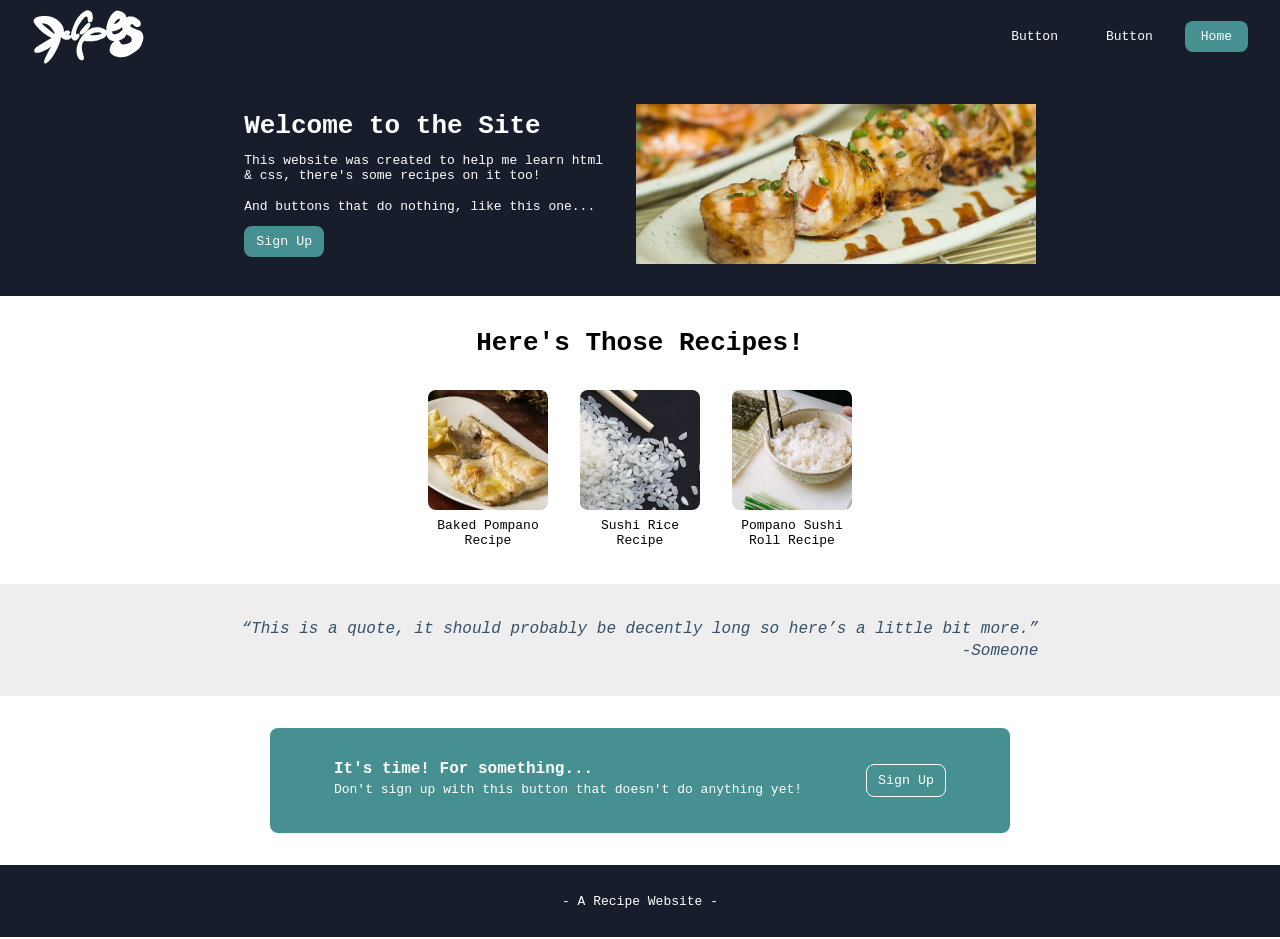
<file: index.html>
<!DOCTYPE html>
<html lang="en">
<head>
    <meta charset="UTF-8">
    <meta name="viewport" content="width=device-width, initial-scale=1.0">
    <title>Recipes</title>
    <link rel="stylesheet" href="./styles.css">
</head>
<body>
    <div class="pageheader">
        <image class="logo" src="./images/recipeslogo.svg"/>
        <a href="#" class="headerbutton">Button</a>
        <a href="#" class="headerbutton">Button</a>
        <a href="./index.html" class="headerbutton home">Home</a>
    </div>
    <div class="pagebody">
        <div class="welcome section">
            <div class="welcome content">
                <h1 class="welcome">Welcome to the Site</h1>
                <p class="welcome">This website was created to help me learn html & css, there's some recipes on it too!
                </p>
                <p class="welcome">And buttons that do nothing, like this one...</p>
                <button class="welcome">Sign Up</button>
            </div>
            <img src="./images/homesushi.jpg" alt="Rice Grains" class="welcome">
        </div>
        <div class="info section">
            <h1 class="info">Here's Those Recipes!</h1>
            <div class="info content">
                <div class="info card">
                    <a href="./recipes/baked-pompano.html">
                        <img src="./images/bakedpompanosquare.jpg" alt="baked fish fillet" class="info" width="120px" height="120px">
                    </a>
                    <p class="info">Baked Pompano Recipe</p>
                </div>
                <div class="info card">
                    <a href="./recipes/sushi-rice.html">
                        <img src="./images/sushiricesquare.jpg" alt="baked fish fillet" class="info" width="120px" height="120px">
                    </a>
                    <p class="info">Sushi Rice Recipe</p>
                </div>
                <div class="info card">
                    <a href="./recipes/pompano-sushi.html">
                        <img src="./images/sushirollsquare.jpg" alt="baked fish fillet" class="info" width="120px" height="120px">
                    </a>
                    <p class="info">Pompano Sushi Roll Recipe</p>
                </div>
            </div>
        </div>
        <div class="quote section">
            <div class="quote content">
                <p class="quote">&ldquo;This is a quote, it should probably be decently long so here&rsquo;s a little bit more.&rdquo;</p>
                <p class="quote author">-Someone</p>
            </div>
        </div>
        <div class="action section">
            <div class="action container">
                <div class="action content">
                    <div class="action text">
                        <h1 class="action">It's time! For something...</h1>
                        <p class="action">Don't sign up with this button that doesn't do anything yet!</p>
                    </div>
                </div>
                <button class="action">Sign Up</button>
            </div>
        </div>
    </div>
    <div class="footer">
        - A Recipe Website -
    </div>
</body>
</html>
</file>
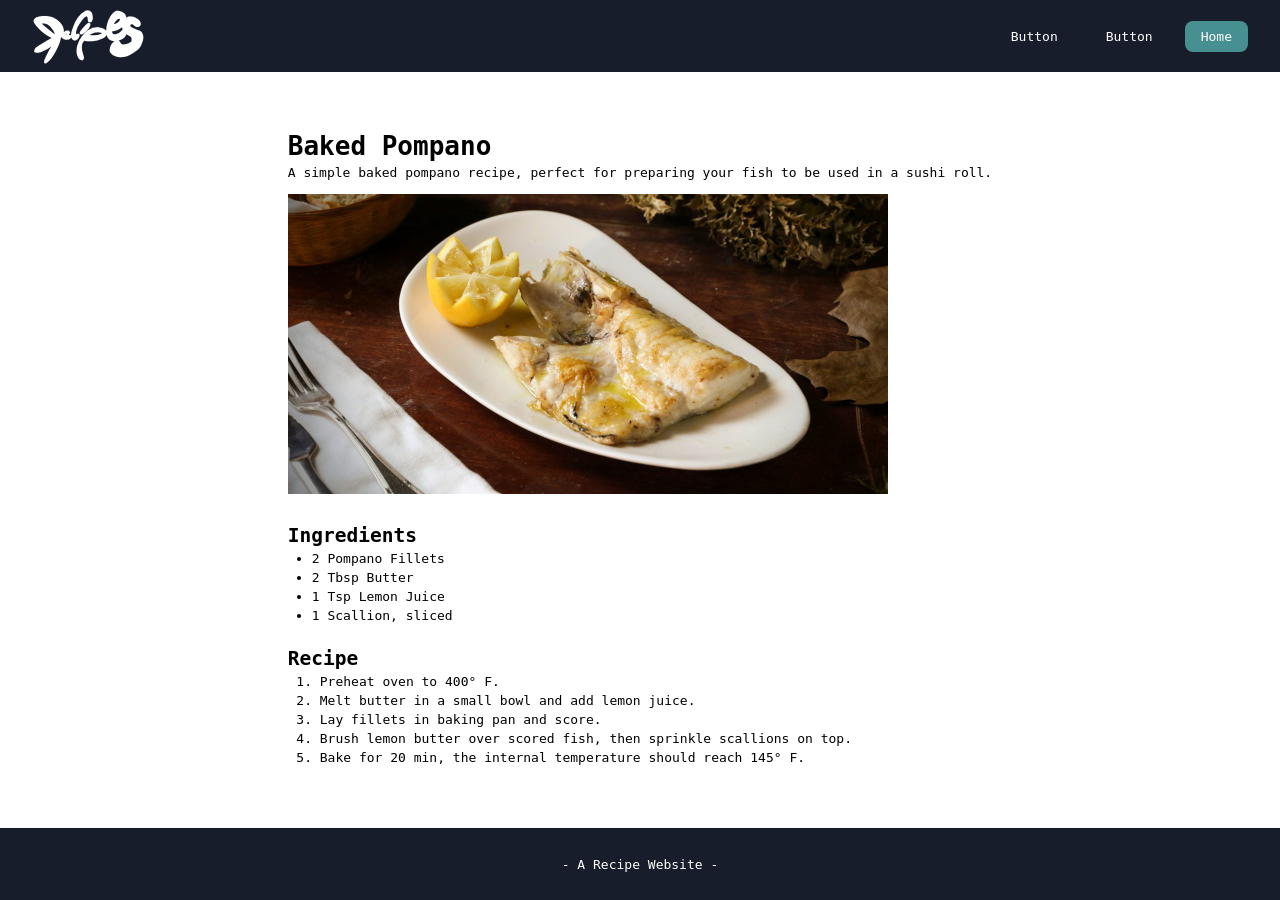
<file: recipes/baked-pompano.html>
<!DOCTYPE html>
<html lang="en">
<head>
    <meta charset="UTF-8">
    <meta name="viewport" content="width=device-width, initial-scale=1.0">
    <title>Baked Pompano</title>
    <link rel="stylesheet" href="../styles.css">
</head>
<body>
    <div class="pageheader">
        <image class="logo" src="../images/recipeslogo.svg"/>
        <a href="#" class="headerbutton">Button</a>
        <a href="#" class="headerbutton">Button</a>
        <a href="../index.html" class="headerbutton home">Home</a>
    </div>
    <div class="pagebody recipe">
        <h1>Baked Pompano</h1>
        <p>A simple baked pompano recipe, perfect for preparing your fish to be used in a sushi roll.</p>

        <img src="../images/bakedpompano.jpg" alt="Two baked pompano fillets" width="600" height="300" class="recipe">

        <h2>Ingredients</h2>
        <ul>
            <li>2 Pompano Fillets</li>
            <li>2 Tbsp Butter</li>
            <li>1 Tsp Lemon Juice</li>
            <li>1 Scallion, sliced</li>
        </ul>

        <h2>Recipe</h2>
        <ol>
            <li>Preheat oven to 400&#176; F.</li>
            <li>Melt butter in a small bowl and add lemon juice.</li>
            <li>Lay fillets in baking pan and score.</li>
            <li>Brush lemon butter over scored fish, then sprinkle scallions on top.</li>
            <li>Bake for 20 min, the internal temperature should reach 145&#176; F.</li>
        </ol>
    </div>
    <div class="footer">
        - A Recipe Website -
    </div>
</body>
</html>
</file>
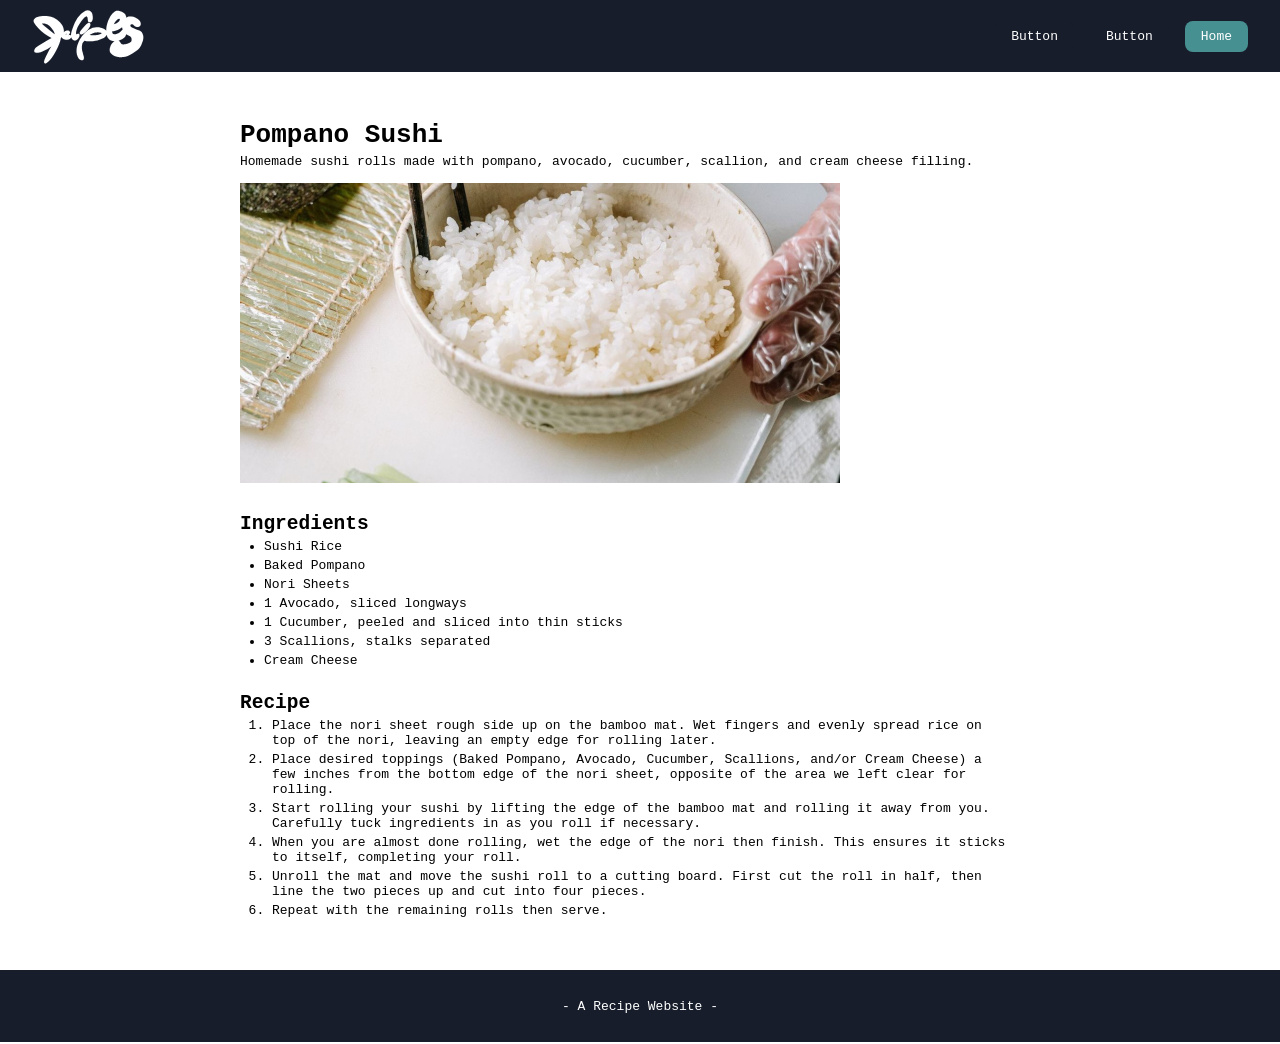
<file: recipes/pompano-sushi.html>
<!DOCTYPE html>
<html lang="en">
<head>
    <meta charset="UTF-8">
    <meta name="viewport" content="width=device-width, initial-scale=1.0">
    <title>Pompano Sushi</title>
    <link rel="stylesheet" href="../styles.css">
</head>
<body>
    <div class="pageheader">
        <image class="logo" src="../images/recipeslogo.svg"/>
        <a href="#" class="headerbutton">Button</a>
        <a href="#" class="headerbutton">Button</a>
        <a href="../index.html" class="headerbutton home">Home</a>
    </div>
    <div class="pagebody recipe">
        <h1>Pompano Sushi</h1>
        <p>Homemade sushi rolls made with pompano, avocado, cucumber, scallion, and cream cheese filling.</p>

        <img src="../images/sushiroll.jpg" alt="Two sushi rolls being made" width="600" height="300" class="recipe">
        <h2>Ingredients</h2>
        <ul>
            <li>Sushi Rice</li>
            <li>Baked Pompano</li>
            <li>Nori Sheets</li>
            <li>1 Avocado, sliced longways </li>
            <li>1 Cucumber, peeled and sliced into thin sticks</li>
            <li>3 Scallions, stalks separated</li>
            <li>Cream Cheese</li>
        </ul>

        <h2>Recipe</h2>
        <ol>
            <li>Place the nori sheet rough side up on the bamboo mat. Wet fingers and evenly spread rice on top of the nori, leaving an empty edge for rolling later.</li>
            <li>Place desired toppings (Baked Pompano, Avocado, Cucumber, Scallions, and/or Cream Cheese) a few inches from the bottom edge of the nori sheet, opposite of the area we left clear for rolling.</li>
            <li>Start rolling your sushi by lifting the edge of the bamboo mat and rolling it away from you. Carefully tuck ingredients in as you roll if necessary.</li>
            <li>When you are almost done rolling, wet the edge of the nori then finish. This ensures it sticks to itself, completing your roll.</li>
            <li>Unroll the mat and move the sushi roll to a cutting board. First cut the roll in half, then line the two pieces up and cut into four pieces.</li>
            <li>Repeat with the remaining rolls then serve.</li>
        </ol>
    </div>
    <div class="footer">
        - A Recipe Website -
    </div>
</body>
</html>
</file>
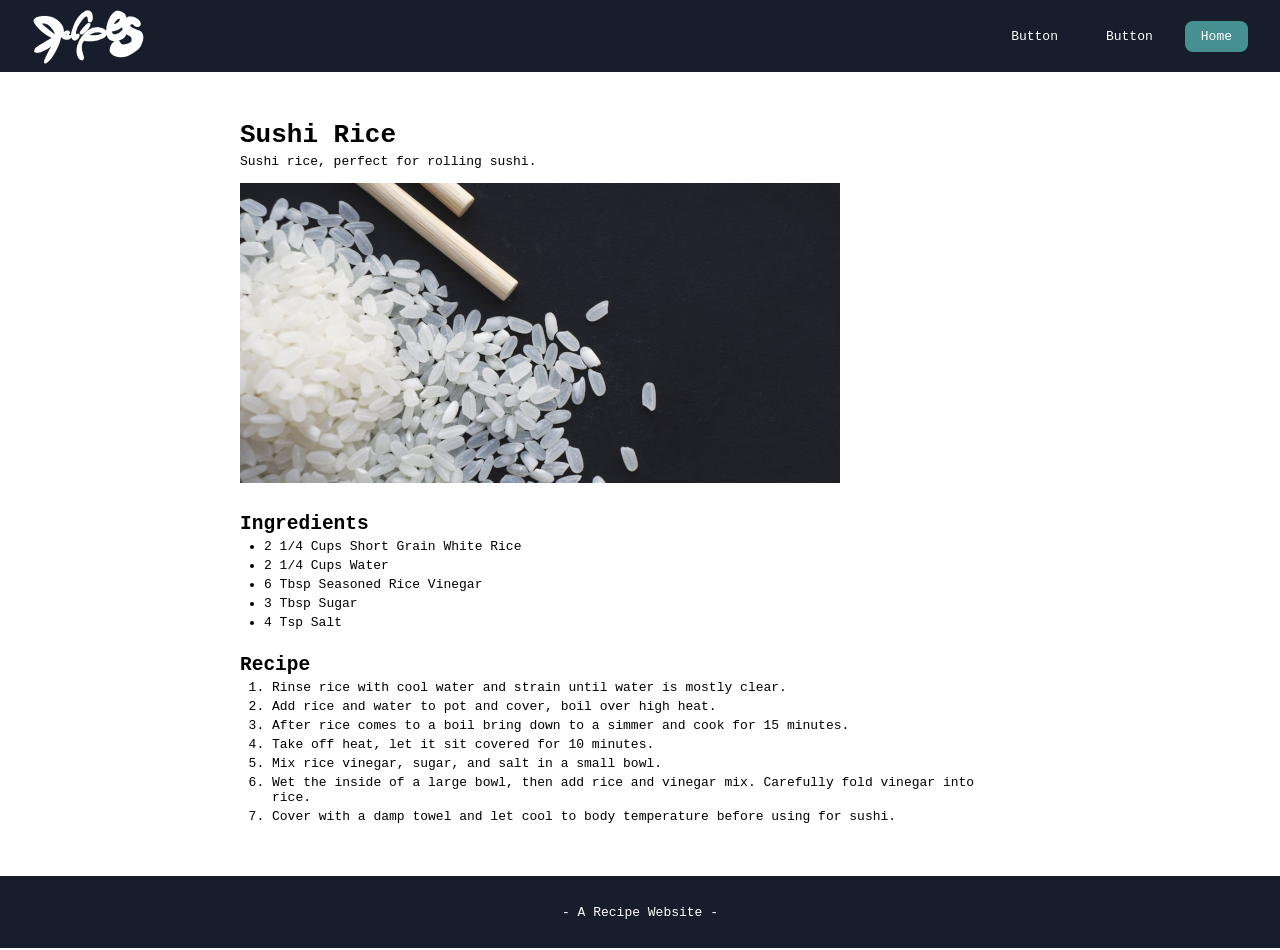
<file: recipes/sushi-rice.html>
<!DOCTYPE html>
<html lang="en">
<head>
    <meta charset="UTF-8">
    <meta name="viewport" content="width=device-width, initial-scale=1.0">
    <title>Sushi Rice</title>
    <link rel="stylesheet" href="../styles.css">
</head>
<body>
   <div class="pageheader">
        <image class="logo" src="../images/recipeslogo.svg"/>
        <a href="#" class="headerbutton">Button</a>
        <a href="#" class="headerbutton">Button</a>
        <a href="../index.html" class="headerbutton home">Home</a>
    </div>
    <div class="pagebody recipe">
        <h1>Sushi Rice</h1>
        <p>Sushi rice, perfect for rolling sushi.</p>

        <img src="../images/sushirice.jpg" alt="Sushi rice in a bowl" width="600" height="300" class="recipe">

        <h2>Ingredients</h2>
        <ul>
            <li>2 1/4 Cups Short Grain White Rice</li>
            <li>2 1/4 Cups Water</li>
            <li>6 Tbsp Seasoned Rice Vinegar</li>
            <li>3 Tbsp Sugar</li>
            <li>4 Tsp Salt</li>
        </ul>

        <h2>Recipe</h2>
        <ol>
            <li>Rinse rice with cool water and strain until water is mostly clear.</li>
            <li>Add rice and water to pot and cover, boil over high heat.</li>
            <li>After rice comes to a boil bring down to a simmer and cook for 15 minutes.</li>
            <li>Take off heat, let it sit covered for 10 minutes.</li>
            <li>Mix rice vinegar, sugar, and salt in a small bowl.</li>
            <li>Wet the inside of a large bowl, then add rice and vinegar mix. Carefully fold vinegar into rice.</li>
            <li>Cover with a damp towel and let cool to body temperature before using for sushi.</li>
        </ol>
    </div>
    <div class="footer">
        - A Recipe Website -
    </div>
</body>
</html>
</file>
<file: styles.css>
* {
    box-sizing: border-box;
    margin: 0;
    padding: 0;
    border: 0;
    font-family: monospace;
}

:root {
    --teal: #479092;
    --darkteal: #345168;
    --light: #eeeeee;
    --dark: #171d2b;
}

body {
    height: 100vh;
    display: flex;
    flex-direction: column;
}

/* Header */

.pageheader,
.footer {
    display: flex;
    background-color: var(--dark);
    min-height: 72px;
    padding: 0px 32px;
    gap: 16px;
    align-items: center;
}

a {
    text-decoration: none;
}

.logo {
    margin-right: auto;
    height: 56px;
    width: auto;
    color: white;
}

.headerbutton {
    padding: 8px 16px;
    background-color: var(--dark);
    text-align: center;
    border-radius: 8px;
    color: white;
}

.headerbutton:hover {
    background-color: var(--darkteal);
}

.home {
    background-color: var(--teal);
}

.home:hover {
    background-color: var(--darkteal);
}

/* Main Body */

.pagebody {
    flex: 1;
    display: flex;
    flex-direction: column;
}

.section {
    flex: 1;
    padding: 32px;
    align-content: center;
    justify-content: center;
}

/* Welcome Section */

.welcome.section {
    background-color: var(--dark);
    display: flex;
    gap: 32px;
    flex-wrap: wrap-reverse;
}

.welcome.content {
    display: flex;
    flex-direction: column;
    flex-basis: 360px;
    gap: 8px;
    justify-content: center;
}

.welcome {
    color: white;
}

button.welcome,
button.action {
    padding: 8px;
    width: 80px;
    max-height: fit-content;
    border-radius: 8px;
    color: white;
    background-color: var(--teal);
}

button.welcome:hover {
    background-color: var(--darkteal);
}

img.welcome {
    height: 160px;
    width: auto;
    flex: 0 1;
}

/* Info Section */

.info.section {
    display: flex;
    flex-direction: column;
    align-items: center;
    gap: 32px;
}

h1.info {
    text-align: center;
}

.info.content {
    display: flex;
    flex-wrap: wrap;
    gap: 32px;
    justify-content: center;
}

.info.card {
    flex-basis: 120px;
    text-align: center;
}

img.info {
    border-radius: 8px;
}

img.info:hover {
    border-width: 2px;
    border-style: solid;
    border-color: white;
}

/* Quote Section */

.quote.section {
    background-color: var(--light);
    display: flex;
    flex-direction: column;
    align-items: center;
    padding: 32px 160px;
}

p.quote {
    font-size: large;
    font-style: italic;
    color: var(--darkteal);
}

p.quote.author {
    text-align: end;
}

/* Action Section */

*.action {
    color: white;
}

.action.section {
    display: flex;
    justify-content: center;
    align-items: center;
}

.action.container {
    display: flex;
    justify-content: center;
    align-items: center;
    gap: 64px;
    background-color: var(--teal);
    padding: 32px 64px;
    border-radius: 8px;
}

.action.content {
    display: flex;
    max-width: 600px;
}

h1.action {
    font-size: large;
    font-weight: bold;
}

button.action {
    border-width: 1px;
    border-style: solid;
}

button.action:hover {
    background-color: white;
    color: var(--teal)
}

/* Recipe Body */
div.recipe {
    margin: 48px auto;
    max-width: 800px;
    justify-content: center;
}

li {
    margin: 4px 24px;
}

ol li {
    margin: 4px 32px;
}

a {
    color: rgb(71, 144, 146);
}

h2 {
    margin-top: 20px;
}

p {
    margin: 4px 0;
}

img.recipe {
    margin: 10px 0;
}

/* Footer */

.footer {
    justify-content: center;
    color: white;
}

/* Media queries */

@media only screen and (max-width: 450px) {
    .logo {
        height: 32px;
        width: auto;
    }
}
</file>
